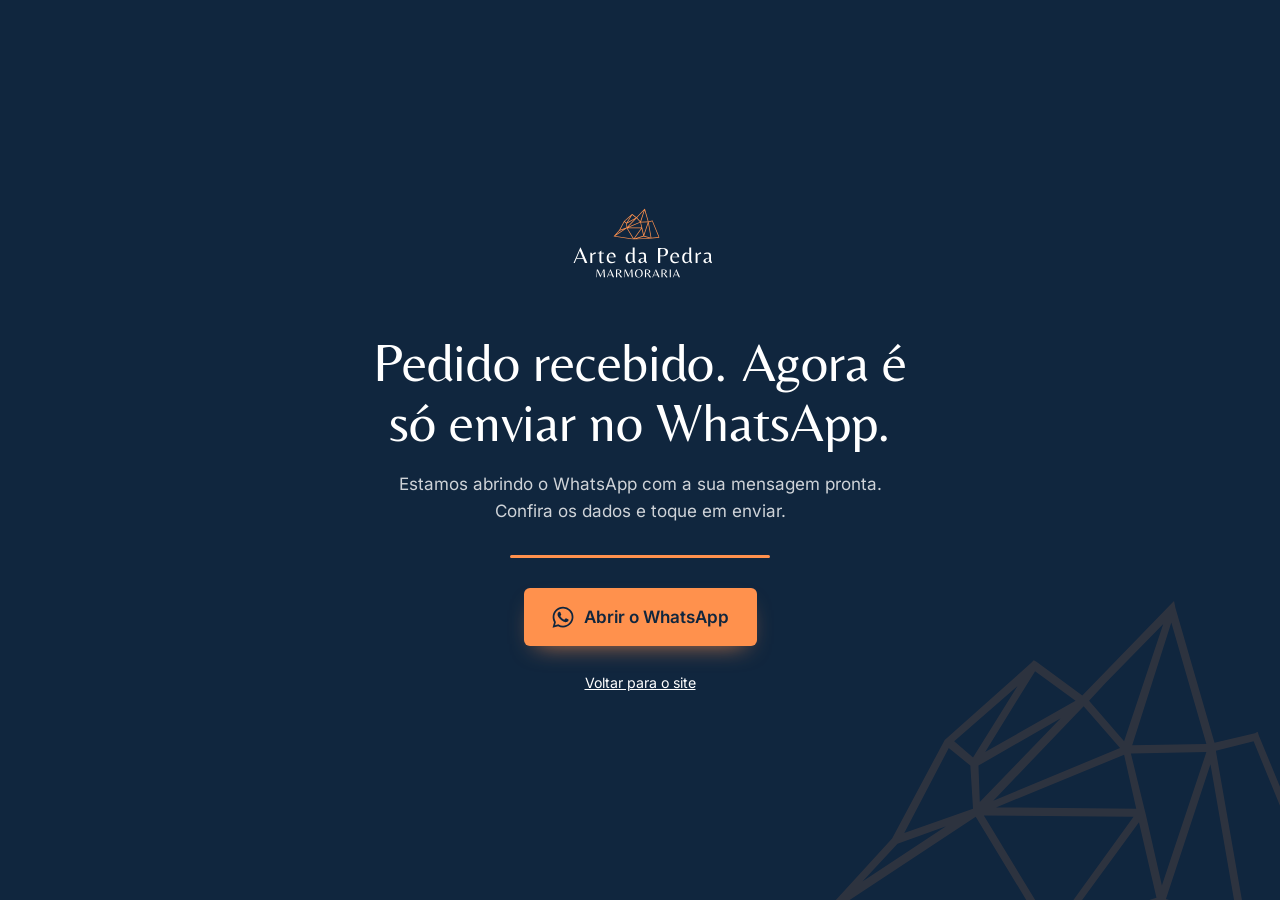
<file: obrigado.html>
<!doctype html>
<html lang="pt-BR">
<head>
<meta charset="utf-8">
<meta name="viewport" content="width=device-width, initial-scale=1">
<title>Recebemos seu pedido | Arte da Pedra Marmoraria</title>
<meta name="description" content="Seu pedido de orçamento foi enviado para a Arte da Pedra Marmoraria.">
<meta name="robots" content="noindex, nofollow">
<meta name="theme-color" content="#10263e">
<link rel="icon" href="assets/img/favicon.svg" type="image/svg+xml">
<link rel="preload" href="assets/fonts/belleza-400.woff2" as="font" type="font/woff2" crossorigin>
<link rel="stylesheet" href="assets/css/style.css?v=4">
<script>
  window.dataLayer = window.dataLayer || [];
  window.dataLayer.push({ event: 'lead_obrigado', lead_origem: 'formulario_lp' });
</script>
<!-- Google Tag Manager -->
<script>(function(w,d,s,l,i){w[l]=w[l]||[];w[l].push({'gtm.start':
new Date().getTime(),event:'gtm.js'});var f=d.getElementsByTagName(s)[0],
j=d.createElement(s),dl=l!='dataLayer'?'&l='+l:'';j.async=true;j.src=
'https://www.googletagmanager.com/gtm.js?id='+i+dl;f.parentNode.insertBefore(j,f);
})(window,document,'script','dataLayer','GTM-KSGFVNRW');</script>
<!-- End Google Tag Manager -->
<style>
  .thanks{min-height:100svh;background:var(--navy);color:#fff;display:grid;place-items:center;padding:40px var(--gut);position:relative;overflow:hidden;text-align:center}
  .thanks__box{max-width:560px;position:relative;z-index:1}
  .thanks__logo{width:150px;margin:0 auto 44px}
  .thanks h1{font-size:clamp(34px,6vw,54px);margin-bottom:18px}
  .thanks p{color:rgba(255,255,255,.8);margin:0 auto 30px;max-width:44ch}
  .thanks__bar{height:3px;background:rgba(255,255,255,.12);border-radius:3px;overflow:hidden;margin:0 auto 30px;max-width:260px}
  .thanks__bar span{display:block;height:100%;width:0;background:var(--orange);animation:fill 3s linear forwards}
  @keyframes fill{to{width:100%}}
  .thanks__mark{position:absolute;right:-80px;bottom:-60px;width:min(560px,80vw);color:var(--orange);opacity:.12}
  .thanks small{display:block;margin-top:26px;color:rgba(255,255,255,.55)}
  .thanks small a{color:#fff}
</style>
</head>
<body>
<!-- Google Tag Manager (noscript) -->
<noscript><iframe src="https://www.googletagmanager.com/ns.html?id=GTM-KSGFVNRW"
height="0" width="0" style="display:none;visibility:hidden"></iframe></noscript>
<!-- End Google Tag Manager (noscript) -->
<main class="thanks">
  <svg class="thanks__mark" viewBox="0 0 110 76" aria-hidden="true"><use href="#i-mark"/></svg>
  <div class="thanks__box">
    <img class="thanks__logo" src="assets/img/logo-arte-da-pedra-branco.svg" alt="Arte da Pedra Marmoraria" width="161" height="89">
    <h1>Pedido recebido. Agora é só enviar no WhatsApp.</h1>
    <p id="t-msg">Estamos abrindo o WhatsApp com a sua mensagem pronta. Confira os dados e toque em enviar.</p>
    <div class="thanks__bar" aria-hidden="true"><span></span></div>
    <a class="btn btn--orange btn--big" id="t-btn" href="https://wa.me/5547996268042?text=Ol%C3%A1%2C%20acabei%20de%20preencher%20o%20formul%C3%A1rio%20no%20site.%20Aguardo%20mais%20informa%C3%A7%C3%B5es.">
      <svg class="ico" aria-hidden="true"><use href="#i-wa"/></svg><span>Abrir o WhatsApp</span>
    </a>
    <small><a href="./">Voltar para o site</a></small>
  </div>
</main>

<svg width="0" height="0" style="position:absolute" aria-hidden="true">
  <symbol id="i-wa" viewBox="0 0 24 24"><path fill="currentColor" d="M17.47 14.38c-.3-.15-1.76-.87-2.03-.97-.27-.1-.47-.15-.67.15-.2.3-.77.97-.94 1.17-.17.2-.35.22-.64.07-.3-.15-1.26-.46-2.39-1.48-.88-.79-1.48-1.76-1.65-2.06-.17-.3-.02-.46.13-.6.13-.13.3-.35.45-.52.15-.17.2-.3.3-.5.1-.2.05-.37-.02-.52-.08-.15-.67-1.62-.92-2.22-.24-.58-.49-.5-.67-.51h-.57c-.2 0-.52.07-.79.37-.27.3-1.04 1.02-1.04 2.48 0 1.46 1.07 2.88 1.21 3.07.15.2 2.1 3.2 5.08 4.49.71.31 1.26.49 1.69.63.71.23 1.36.2 1.87.12.57-.08 1.76-.72 2.01-1.41.25-.7.25-1.29.17-1.41-.07-.13-.27-.2-.57-.35zM12.05 21.5h-.01a9.4 9.4 0 0 1-4.8-1.31l-.34-.2-3.57.94.95-3.48-.22-.36a9.4 9.4 0 0 1-1.44-5.02c0-5.2 4.23-9.43 9.44-9.43 2.52 0 4.89.98 6.67 2.77a9.37 9.37 0 0 1 2.76 6.67c0 5.2-4.24 9.43-9.44 9.43zm8.03-17.46A11.27 11.27 0 0 0 12.05.72C5.8.72.7 5.8.7 12.06c0 2 .52 3.95 1.52 5.67L.6 23.63l6.04-1.58a11.3 11.3 0 0 0 5.4 1.38h.01c6.25 0 11.34-5.09 11.35-11.34 0-3.03-1.18-5.88-3.32-8.02z"/></symbol>
  <symbol id="i-mark" viewBox="126 32 110 76"><path fill="currentColor" d="M 145.152344 85.191406 L 138.265625 92.609375 L 154.691406 81.746094 Z M 181.71875 102.148438 L 208.210938 100.558594 L 196.820312 97.378906 Z M 212.980469 101.882812 L 212.71875 101.882812 L 175.625 104.003906 L 175.359375 104.003906 L 133.496094 97.644531 L 131.90625 97.378906 L 132.964844 96.320312 L 144.09375 84.132812 L 154.425781 64.789062 L 171.382812 49.6875 L 171.914062 49.15625 L 172.445312 49.421875 L 181.453125 56.046875 L 198.410156 38.558594 L 199.46875 37.5 L 199.734375 38.824219 L 207.417969 65.320312 L 215.367188 63.464844 L 215.898438 63.199219 L 216.160156 63.996094 L 230.734375 99.234375 L 231 100.292969 L 229.9375 100.292969 Z M 168.734375 54.191406 L 156.28125 65.054688 L 159.992188 68.234375 Z M 135.613281 96.320312 L 174.035156 102.148438 L 160.519531 79.894531 Z M 175.625 101.882812 L 191.519531 79.894531 L 162.109375 79.628906 Z M 164.496094 78.039062 L 192.050781 78.304688 L 189.664062 67.703125 Z M 193.640625 78.304688 L 193.90625 79.363281 L 197.085938 93.40625 L 205.828125 67.175781 L 190.992188 67.441406 Z M 192.582031 80.953125 L 177.476562 101.621094 L 196.023438 95.789062 Z M 211.921875 100.03125 L 206.625 69.558594 L 197.878906 96.054688 Z M 207.683594 66.910156 L 213.511719 100.292969 L 228.878906 98.703125 L 215.101562 65.054688 Z M 163.964844 76.714844 L 188.871094 66.378906 L 181.71875 58.167969 Z M 191.253906 65.851562 L 205.828125 65.585938 L 198.9375 41.738281 Z M 182.777344 57.105469 L 189.664062 65.054688 L 197.351562 42.003906 L 185.957031 53.664062 Z M 180.128906 57.105469 L 172.179688 51.277344 L 162.375 67.175781 Z M 159.460938 69.824219 L 155.222656 66.378906 L 146.476562 83.074219 L 159.992188 78.304688 Z M 161.050781 69.824219 L 161.316406 76.976562 L 177.214844 60.550781 Z M 161.050781 69.824219 "/></symbol>
</svg>

<script>
(function(){
  var PREFIX = 'https://wa.me/5547996268042';
  var btn = document.getElementById('t-btn');
  var url = null;
  try { url = new URLSearchParams(location.search).get('wa'); } catch (e) {}
  if (!url) { try { url = sessionStorage.getItem('adp_wa_url'); } catch (e) {} }
  /* Só aceita link do WhatsApp da própria marmoraria */
  if (url && url.indexOf(PREFIX + '?text=') === 0) {
    btn.href = url;
  } else {
    url = btn.href;
  }
  var reduce = window.matchMedia('(prefers-reduced-motion: reduce)').matches;
  setTimeout(function(){ window.location.href = url; }, reduce ? 800 : 3000);
})();
</script>
</body>
</html>
</file>
<file: assets/css/style.css>
/* Arte da Pedra Marmoraria | LP QH4 Growth */
/* Fontes self-hosted (Belleza pedida no briefing + Inter no corpo) */
@font-face{font-family:"Belleza";src:url("../fonts/belleza-400.woff2") format("woff2");font-weight:400;font-style:normal;font-display:swap}
@font-face{font-family:"Inter";src:url("../fonts/inter-400.woff2") format("woff2");font-weight:400;font-style:normal;font-display:swap}
@font-face{font-family:"Inter";src:url("../fonts/inter-500.woff2") format("woff2");font-weight:500;font-style:normal;font-display:swap}
@font-face{font-family:"Inter";src:url("../fonts/inter-600.woff2") format("woff2");font-weight:600;font-style:normal;font-display:swap}
:root{
  --navy:#10263e;
  --navy-2:#183350;
  --navy-3:#21405f;
  --orange:#ff914d;
  --orange-deep:#b8541b;
  --white:#ffffff;
  --stone:#eef1f3;
  --stone-2:#dfe4e8;
  --ink:#10263e;
  --muted:#53647a;
  --wa:#25d366;
  --display:"Belleza", "Optima", "Segoe UI", sans-serif;
  --body:"Inter", system-ui, -apple-system, "Segoe UI", Roboto, sans-serif;
  --wrap:1180px;
  --gut:clamp(16px, 4vw, 40px);
  --ease:cubic-bezier(.22,.8,.24,1);
}
*,*::before,*::after{box-sizing:border-box}
html{scroll-behavior:smooth;-webkit-text-size-adjust:100%}
body{margin:0;background:var(--white);color:var(--ink);font:400 17px/1.6 var(--body);-webkit-font-smoothing:antialiased;overflow-x:hidden}
img,video,svg{display:block;max-width:100%}
img{height:auto}
a{color:inherit}
h1,h2,h3{font-family:var(--display);font-weight:400;line-height:1.12;margin:0;letter-spacing:-.005em;text-wrap:balance}
h2{font-size:clamp(30px, 4.2vw, 50px)}
h3{font-size:clamp(22px, 2.2vw, 27px)}
p{margin:0 0 1em}
:focus-visible{outline:3px solid var(--orange);outline-offset:3px;border-radius:4px}
.skip{position:absolute;left:-999px;top:8px;background:var(--orange);color:var(--navy);padding:10px 16px;z-index:200;border-radius:6px}
.skip:focus{left:12px}
.wrap{max-width:var(--wrap);margin:0 auto;padding:0 var(--gut)}
.ico{width:22px;height:22px;flex:none}

/* Buttons */
.btn{display:inline-flex;align-items:center;justify-content:center;gap:10px;font:600 16px/1.2 var(--body);text-decoration:none;border:0;border-radius:6px;padding:14px 22px;cursor:pointer;position:relative;overflow:hidden;transition:transform .25s var(--ease), box-shadow .25s var(--ease), background-color .25s}
.btn::after{content:"";position:absolute;inset:0;background:linear-gradient(115deg,transparent 30%,rgba(255,255,255,.45) 50%,transparent 70%);transform:translateX(-120%);transition:transform .7s var(--ease)}
.btn:hover::after{transform:translateX(120%)}
.btn:hover{transform:translateY(-2px)}
.btn:active{transform:translateY(0) scale(.98)}
.btn--orange{background:var(--orange);color:var(--navy);box-shadow:0 10px 24px -12px rgba(255,145,77,.8)}
.btn--orange:hover{box-shadow:0 16px 30px -14px rgba(255,145,77,.95)}
.btn--navy{background:var(--navy);color:var(--white)}
.btn--big{padding:18px 28px;font-size:17px}
.btn--small{padding:10px 16px;font-size:15px}
.btn--full{width:100%}
.btn[disabled]{background:#c9d0d7;color:#6b7888;box-shadow:none;cursor:not-allowed;transform:none}
.btn[disabled]::after{display:none}
.link-under{color:inherit;font-size:15px;text-decoration:underline;text-decoration-color:rgba(255,255,255,.4);text-underline-offset:5px;transition:text-decoration-color .2s}
.link-under:hover{text-decoration-color:var(--orange)}

/* Header */
.topo{position:fixed;inset:0 0 auto 0;z-index:50;transition:background-color .35s, box-shadow .35s, padding .35s;padding:14px 0}
.topo__in{max-width:1320px;margin:0 auto;padding:0 var(--gut);display:flex;align-items:center;gap:28px}
.topo__logo img{width:136px;height:auto;transition:width .35s var(--ease)}
.topo__nav{display:flex;gap:26px;margin-left:auto;background:rgba(16,38,62,.72);backdrop-filter:blur(10px);-webkit-backdrop-filter:blur(10px);padding:10px 22px;border-radius:40px}
.topo.is-solid .topo__nav{background:transparent;backdrop-filter:none}
.topo__nav a{color:rgba(255,255,255,.82);text-decoration:none;font-size:15px;position:relative;padding:4px 0}
.topo__nav a::after{content:"";position:absolute;left:0;right:100%;bottom:0;height:1px;background:var(--orange);transition:right .3s var(--ease)}
.topo__nav a:hover{color:#fff}
.topo__nav a:hover::after{right:0}
.topo.is-solid{background:rgba(16,38,62,.96);backdrop-filter:blur(8px);box-shadow:0 8px 30px -18px rgba(0,0,0,.6);padding:8px 0}
.topo.is-solid .topo__logo img{width:92px}

/* Hero */
.hero{position:relative;background:var(--navy);color:var(--white);display:grid;grid-template-columns:minmax(0,1fr) minmax(0,1.08fr);min-height:min(100svh, 900px);overflow:hidden}
.hero__copy{align-self:center;padding:150px var(--gut) 90px max(var(--gut), calc((100vw - 1320px)/2 + var(--gut)));position:relative;z-index:2;min-width:0}
.hero__copy > *{max-width:600px}
.hero__place{color:var(--orange);font-size:15px;letter-spacing:.02em;margin-bottom:22px;display:flex;align-items:center;gap:12px}
.hero__place::before{content:"";width:34px;height:1px;background:var(--orange)}
.hero__title{font-size:clamp(40px, 5vw, 70px);line-height:1.04}
.hero__line{display:block;overflow:hidden;padding-bottom:.06em}
.hero__line + .hero__line{color:rgba(255,255,255,.72)}
.hero__sub{font-size:clamp(17px,1.4vw,19px);color:rgba(255,255,255,.84);max-width:52ch;margin:26px 0 34px}
.hero__actions{display:flex;flex-wrap:wrap;align-items:center;gap:18px 26px}
.hero__note{margin:26px 0 0;font-size:14px;color:rgba(255,255,255,.62)}
.hero__media{position:relative;min-height:100%}
.hero__photo{position:absolute;inset:0;clip-path:polygon(16% 0,100% 0,100% 100%,0 100%,10% 58%,4% 34%);overflow:hidden}
.hero__photo img{width:100%;height:112%;object-fit:cover;object-position:50% 60%;will-change:transform}
.hero__facets{position:absolute;inset:0;width:100%;height:100%;pointer-events:none;z-index:1}
.hero__facets .f{fill:none;stroke:var(--orange);stroke-width:1.6;vector-effect:non-scaling-stroke;stroke-dasharray:1400;stroke-dashoffset:1400}
.hero__facets .f--soft{stroke-opacity:.45}

/* Hero entrance (único momento orquestrado) */
.js .hero [data-in]{opacity:0;transform:translateY(18px)}
.is-loaded .hero [data-in]{opacity:1;transform:none;transition:opacity .9s var(--ease), transform .9s var(--ease)}
.js .hero__photo{opacity:0;transform:scale(1.04)}
.is-loaded .hero__photo{opacity:1;transform:none;transition:opacity 1.1s var(--ease), transform 1.6s var(--ease)}
.is-loaded .hero__facets .f{stroke-dashoffset:0;transition:stroke-dashoffset 1.4s var(--ease) .45s}
.is-loaded .hero__facets .f:nth-child(n+3){transition-delay:.75s}
.is-loaded .hero__facets .f:nth-child(n+6){transition-delay:1s}

/* Reveal */
.js .reveal{opacity:0;transform:translateY(26px);transition:opacity .8s var(--ease), transform .8s var(--ease)}
.js .reveal.is-in{opacity:1;transform:none}

/* Rooms */
.rooms{background:var(--stone);padding:clamp(80px,10vw,130px) 0}
.rooms__head{display:grid;grid-template-columns:1.1fr .9fr;gap:20px 60px;align-items:end;margin-bottom:56px}
.rooms__head p{color:var(--muted);margin:0;max-width:46ch}
.rooms__grid{display:grid;grid-template-columns:300px minmax(0,1fr);gap:48px;align-items:start}
.rooms__list{list-style:none;margin:0;padding:0;border-left:1px solid var(--stone-2)}
.rooms__list button{all:unset;box-sizing:border-box;display:flex;align-items:center;width:100%;cursor:pointer;font:400 clamp(22px,2.3vw,30px)/1.2 var(--display);color:#8494a6;padding:12px 0 12px 26px;position:relative;transition:color .3s, padding-left .35s var(--ease)}
.rooms__list button::before{content:"";position:absolute;left:-1px;top:14%;bottom:14%;width:3px;background:var(--orange);transform:scaleY(0);transition:transform .35s var(--ease)}
.rooms__list button:hover{color:var(--navy)}
.rooms__list button[aria-selected="true"]{color:var(--navy);padding-left:34px}
.rooms__list button[aria-selected="true"]::before{transform:scaleY(1)}
.rooms__list button:focus-visible{outline:3px solid var(--orange);outline-offset:2px}
.rooms__panel{display:grid;grid-template-columns:minmax(0,1fr) minmax(0,.9fr);gap:40px;align-items:center;background:var(--white);padding:18px;border-radius:4px;box-shadow:0 30px 60px -40px rgba(16,38,62,.35)}
.rooms__fig{margin:0;position:relative;aspect-ratio:4/5;overflow:hidden;background:var(--navy);clip-path:polygon(0 0,100% 0,100% 88%,82% 100%,0 100%)}
.rooms__fig > img{width:100%;height:100%;object-fit:cover;transition:opacity .45s var(--ease), transform .8s var(--ease)}
.rooms__fig.is-swapping > img{opacity:0;transform:scale(1.04)}
.rooms__blank{position:absolute;inset:0;display:grid;place-items:center;background:linear-gradient(160deg,var(--navy-2),var(--navy))}
.rooms__blank img{width:46%;opacity:.95}
.rooms__text{padding:12px 18px 12px 0}
.rooms__text h3{font-size:clamp(28px,3vw,40px);margin-bottom:14px}
.rooms__text p{color:var(--muted);margin-bottom:28px}

/* Story */
.story{background:var(--navy-2);color:var(--white);padding:clamp(80px,10vw,130px) 0;position:relative;overflow:hidden}
.story__grid{display:grid;grid-template-columns:minmax(0,1.25fr) minmax(0,.75fr);gap:clamp(40px,7vw,100px);align-items:center}
.story__text h2{margin-bottom:28px;max-width:16ch}
.story__text > p{color:rgba(255,255,255,.8);max-width:58ch}
.story__quote{margin:40px 0 0;padding:6px 0 6px 28px;border-left:2px solid var(--orange)}
.story__quote p{font:400 clamp(22px,2.3vw,29px)/1.32 var(--display);color:var(--white);margin-bottom:14px}
.story__quote cite{font-style:normal;font-size:14px;color:var(--orange)}
.story__video{margin:0;justify-self:center;max-width:300px;width:100%}
.phone{border-radius:28px;overflow:hidden;border:6px solid var(--navy-3);aspect-ratio:9/16;background:var(--navy);box-shadow:0 40px 70px -40px rgba(0,0,0,.7)}
.phone video{width:100%;height:100%;object-fit:cover}
.story__video figcaption{font-size:14px;color:rgba(255,255,255,.62);margin-top:16px;text-align:center}

/* Steps */
.steps{padding:clamp(80px,10vw,130px) 0;background:var(--white)}
.steps h2{max-width:26ch;margin-bottom:64px}
.steps__list{list-style:none;margin:0;padding:0;display:grid;grid-template-columns:repeat(4,minmax(0,1fr));gap:0;position:relative}
.steps__list::before{content:"";position:absolute;left:0;right:0;top:27px;height:1px;background:var(--stone-2)}
.steps__list li{position:relative;padding:0 28px 0 0}
.steps__n{display:grid;place-items:center;width:56px;height:56px;font:400 24px/1 var(--display);color:var(--navy);position:relative;margin-bottom:28px;clip-path:polygon(50% 0,100% 30%,88% 100%,12% 100%,0 30%);background:var(--orange)}
.steps__list h3{margin-bottom:12px}
.steps__list p{color:var(--muted);font-size:16px;margin:0}
.steps__list li:nth-child(2){transition-delay:.08s}
.steps__list li:nth-child(3){transition-delay:.16s}
.steps__list li:nth-child(4){transition-delay:.24s}

/* Works */
.works{background:var(--stone);padding:clamp(80px,10vw,130px) 0}
.works__head{display:flex;flex-wrap:wrap;align-items:end;justify-content:space-between;gap:24px;margin-bottom:40px}
.chips{display:flex;flex-wrap:wrap;gap:8px}
.chip{font:500 15px/1 var(--body);color:var(--navy);background:transparent;border:1px solid #b9c3cd;border-radius:40px;padding:11px 18px;cursor:pointer;transition:background-color .25s, color .25s, border-color .25s}
.chip:hover{border-color:var(--navy)}
.chip.is-on{background:var(--navy);color:var(--white);border-color:var(--navy)}
.works__grid{display:grid;grid-template-columns:repeat(4,minmax(0,1fr));grid-auto-rows:250px;grid-auto-flow:dense;gap:12px}
.work{all:unset;box-sizing:border-box;position:relative;overflow:hidden;cursor:zoom-in;background:var(--stone-2);border-radius:3px}
.work.w-big{grid-column:span 2;grid-row:span 2}
.work.w-wide{grid-column:span 2}
.work img{width:100%;height:100%;object-fit:cover;transition:transform .8s var(--ease), filter .5s}
.work span{position:absolute;left:0;right:0;bottom:0;padding:40px 16px 14px;color:#fff;font-size:14px;background:linear-gradient(transparent,rgba(16,38,62,.85));transform:translateY(100%);transition:transform .45s var(--ease)}
.work:hover img,.work:focus-visible img{transform:scale(1.05)}
.work:hover span,.work:focus-visible span{transform:none}
.work:focus-visible{outline:3px solid var(--orange);outline-offset:2px}
.work.is-hidden{display:none}
.work.is-pop{animation:pop .5s var(--ease)}
@keyframes pop{from{opacity:0;transform:scale(.96)}to{opacity:1;transform:none}}
.works__more{margin:32px 0 0;color:var(--muted)}
.works__more{display:flex;flex-wrap:wrap;align-items:center;gap:10px 12px}
.ig-tag{display:inline-flex;align-items:center;gap:8px;padding:6px 14px 6px 6px;border-radius:8px;background:var(--navy);color:#fff;font-weight:600;text-decoration:none;transition:transform .2s ease,background .2s ease}
.ig-tag:hover{background:var(--navy-2);transform:translateY(-1px)}
.ig-tag__ico{width:24px;height:24px;flex:none}

/* Region */
.region{background:var(--navy);color:var(--white);padding:clamp(70px,8vw,110px) 0;position:relative;overflow:hidden}
.region::before{content:"";position:absolute;right:-6%;top:-30%;width:520px;height:160%;background:var(--navy-2);clip-path:polygon(30% 0,100% 0,100% 100%,0 100%,18% 55%)}
.region__grid{display:grid;grid-template-columns:minmax(0,1.2fr) minmax(0,.8fr);gap:48px;align-items:center;position:relative}
.region h2{margin-bottom:20px}
.region p{color:rgba(255,255,255,.8);max-width:52ch}
.region__lead{font-size:20px;color:#fff!important}
.region__lead strong{font-weight:600;color:var(--orange)}
.region__card{display:flex;flex-direction:column;align-items:flex-start;gap:18px}
.region__hours{display:flex;flex-direction:column;gap:2px;margin:0}
.region__hours span:first-child{font-size:14px;color:rgba(255,255,255,.6)}
.region__hours span:last-child{font:400 24px/1.3 var(--display);color:#fff}
.region__phone{margin:0;font-size:15px;color:rgba(255,255,255,.62)!important}

/* Form */
.form-sec{background:var(--white);padding:clamp(80px,10vw,130px) 0}
.form-sec__grid{display:grid;grid-template-columns:minmax(0,.85fr) minmax(0,1.15fr);gap:clamp(40px,6vw,90px);align-items:start}
.form-sec__intro h2{margin-bottom:18px;max-width:14ch}
.form-sec__intro p{color:var(--muted);max-width:40ch}
.form-sec__tex{margin-top:36px;width:100%;max-width:380px;aspect-ratio:1;object-fit:cover;clip-path:polygon(0 12%,22% 0,100% 0,100% 78%,74% 100%,0 100%)}
.form{background:var(--stone);padding:clamp(24px,3.5vw,40px);border-radius:4px;display:grid;grid-template-columns:1fr 1fr;gap:18px 18px}
.field{display:flex;flex-direction:column;gap:7px;min-width:0}
.field:nth-of-type(n+5), .field--radios, .form .btn, .form__hint, .form__lgpd{grid-column:1/-1}
.field label, .field legend{font-size:14px;font-weight:500;color:var(--navy)}
.opt{font-weight:400;color:var(--muted)}
.field input:not([type=radio]),.field select,.field textarea{font:400 16px/1.4 var(--body);color:var(--ink);background:var(--white);border:1px solid #c6ced6;border-radius:5px;padding:13px 14px;width:100%;transition:border-color .2s, box-shadow .2s;appearance:none;-webkit-appearance:none}
.field select{background-image:url("data:image/svg+xml,%3Csvg xmlns='http://www.w3.org/2000/svg' width='14' height='9' viewBox='0 0 14 9'%3E%3Cpath d='M1 1l6 6 6-6' stroke='%2310263e' stroke-width='2' fill='none'/%3E%3C/svg%3E");background-repeat:no-repeat;background-position:right 14px center;padding-right:40px}
.field textarea{resize:vertical;min-height:88px}
.field input:focus,.field select:focus,.field textarea:focus{outline:none;border-color:var(--navy);box-shadow:0 0 0 3px rgba(255,145,77,.35)}
.field.is-bad input,.field.is-bad select{border-color:#c0392b}
.field--radios{border:0;padding:0;margin:0;display:flex;flex-direction:row;flex-wrap:wrap;gap:10px}
.field--radios legend{margin-bottom:8px;width:100%}
.field--radios label{display:inline-flex;align-items:center;gap:8px;background:var(--white);border:1px solid #c6ced6;border-radius:40px;padding:10px 16px;cursor:pointer;font-size:15px;font-weight:400;transition:border-color .2s, background-color .2s}
.field--radios input{accent-color:var(--orange-deep);width:16px;height:16px;margin:0}
.field--radios label:has(input:checked){border-color:var(--navy);background:#fff6ef}
.form__hint{font-size:14px;color:var(--muted);margin:-4px 0 0;text-align:center}
.form__hint.is-ok{color:#1d7a46}
.form__lgpd{font-size:12.5px;color:var(--muted);margin:0;text-align:center}

/* FAQ */
.faq{background:var(--stone);padding:clamp(80px,10vw,130px) 0}
.faq__grid{display:grid;grid-template-columns:minmax(0,.8fr) minmax(0,1.2fr);gap:clamp(30px,6vw,90px);align-items:start}
.faq h2{position:sticky;top:110px;max-width:12ch}
.faq__list{border-top:1px solid #c9d2da}
.faq details{border-bottom:1px solid #c9d2da}
.faq summary{list-style:none;cursor:pointer;display:flex;justify-content:space-between;gap:20px;align-items:center;padding:24px 0;font:400 clamp(20px,1.9vw,24px)/1.3 var(--display);color:var(--navy)}
.faq summary::-webkit-details-marker{display:none}
.faq summary::after{content:"";flex:none;width:14px;height:14px;border-right:2px solid var(--orange-deep);border-bottom:2px solid var(--orange-deep);transform:rotate(45deg) translate(-3px,-3px);transition:transform .35s var(--ease)}
.faq details[open] summary::after{transform:rotate(-135deg) translate(-3px,-3px)}
.faq details p{color:var(--muted);margin:0 0 24px;max-width:60ch;animation:faqIn .4s var(--ease)}
@keyframes faqIn{from{opacity:0;transform:translateY(-6px)}to{opacity:1;transform:none}}

/* Final */
.final{background:var(--navy);color:var(--white);padding:clamp(90px,11vw,150px) 0;position:relative;overflow:hidden;text-align:left}
.final__facets{position:absolute;right:-60px;bottom:-40px;width:min(640px,70vw);height:auto;color:var(--orange);opacity:.2;pointer-events:none}
.final__in{position:relative}
.final h2{font-size:clamp(34px,5vw,64px);max-width:18ch;margin-bottom:40px}
.final__sub{font-size:20px;color:rgba(255,255,255,.8);max-width:40ch;margin:-20px 0 36px}

/* Footer */
.rodape{background:#0d2034;color:rgba(255,255,255,.72);font-size:15px;padding:60px 0 30px}
.rodape__grid{display:grid;grid-template-columns:auto 1fr 1fr;gap:30px 60px;align-items:start}
.rodape__grid img{width:130px}
.rodape p{margin:0 0 6px}
.rodape a{text-decoration:none;transition:color .2s}
.rodape a:hover{color:var(--orange)}
.rodape__base{display:flex;flex-wrap:wrap;justify-content:space-between;gap:10px;margin-top:44px;padding-top:22px;border-top:1px solid rgba(255,255,255,.1);font-size:13px;color:rgba(255,255,255,.5)}
.rodape__base a{color:rgba(255,255,255,.8);text-decoration:underline;text-underline-offset:3px}

/* WhatsApp flutuante */
.wa-float{position:fixed;right:20px;bottom:20px;z-index:60;width:60px;height:60px;border-radius:50%;background:var(--wa);color:#fff;display:grid;place-items:center;box-shadow:0 12px 28px -8px rgba(0,0,0,.45);transition:transform .3s var(--ease)}
.wa-float svg{width:32px;height:32px}
.wa-float::before{content:"";position:absolute;inset:0;border-radius:50%;background:var(--wa);z-index:-1;animation:ping 2.4s var(--ease) infinite}
.wa-float:hover{transform:scale(1.08)}
@keyframes ping{0%{transform:scale(1);opacity:.55}80%,100%{transform:scale(1.6);opacity:0}}

/* Lightbox */
.lightbox{position:fixed;inset:0;z-index:100;background:rgba(10,24,40,.94);display:grid;grid-template-columns:auto 1fr auto;align-items:center;gap:12px;padding:20px}
.lightbox[hidden]{display:none}
.lightbox figure{margin:0;display:flex;flex-direction:column;align-items:center;gap:12px;min-width:0}
.lightbox img{max-height:82vh;width:auto;max-width:100%;border-radius:3px;animation:pop .4s var(--ease)}
.lightbox figcaption{color:rgba(255,255,255,.8);font-size:15px}
.lightbox button{background:rgba(255,255,255,.08);border:0;color:#fff;width:48px;height:48px;border-radius:50%;display:grid;place-items:center;cursor:pointer;transition:background-color .2s}
.lightbox button:hover{background:rgba(255,255,255,.18)}
.lightbox button svg{width:24px;height:24px}
.lightbox__close{position:absolute;top:16px;right:16px}

/* Responsive */
@media (max-width:1020px){
  .topo__nav{display:none}
  .topo__in .btn{margin-left:auto}
  .rooms__grid{grid-template-columns:1fr;gap:24px}
  .rooms__list{display:flex;overflow-x:auto;border-left:0;border-bottom:1px solid var(--stone-2);gap:4px;scrollbar-width:none;-webkit-mask-image:linear-gradient(90deg,#000 85%,transparent)}
  .rooms__list::-webkit-scrollbar{display:none}
  .rooms__list li{flex:none}
  .rooms__list button{font-size:20px;padding:10px 14px 14px}
  .rooms__list button[aria-selected="true"]{padding-left:14px}
  .rooms__list button::before{left:14px;right:14px;top:auto;bottom:-1px;width:auto;height:3px;transform:scaleX(0)}
  .rooms__list button[aria-selected="true"]::before{transform:scaleX(1)}
  .steps__list{grid-template-columns:1fr 1fr;gap:44px 0}
  .steps__list::before{display:none}
  .works__grid{grid-template-columns:repeat(3,minmax(0,1fr))}
}
@media (max-width:820px){
  body{font-size:16px}
  .hero{grid-template-columns:1fr;min-height:0}
  .hero__media{order:-1;height:62svh;min-height:380px;max-height:560px}
  .hero__photo{clip-path:polygon(0 0,100% 0,100% 90%,64% 100%,28% 94%,0 100%)}
  .hero__photo img{height:118%}
  .hero__facets{display:none}
  .hero__copy{padding:34px var(--gut) 64px}
  .hero__copy > *{max-width:none}
  .hero__media::after{content:"";position:absolute;inset:0 0 auto 0;height:130px;background:linear-gradient(rgba(16,38,62,.75),transparent);pointer-events:none}
  .topo.is-solid{background:rgba(16,38,62,.97)}
  .rooms__head,.story__grid,.region__grid,.form-sec__grid,.faq__grid{grid-template-columns:1fr}
  .rooms__head{margin-bottom:32px}
  .rooms__panel{grid-template-columns:1fr;gap:20px;padding:12px}
  .rooms__fig{aspect-ratio:4/4.4}
  .rooms__text{padding:4px 8px 12px}
  .story__video{max-width:220px}
  .works__grid{grid-template-columns:1fr 1fr;grid-auto-rows:170px;gap:8px}
  .work span{transform:none;font-size:13px;padding:30px 10px 10px}
  .form{grid-template-columns:1fr}
  .form-sec__tex{display:none}
  .faq h2{position:static}
  .rodape__grid{grid-template-columns:1fr}
  .lightbox{grid-template-columns:1fr;padding:60px 12px}
  .lightbox__nav{position:absolute;bottom:18px}
  .lightbox__prev{left:calc(50% - 60px)}
  .lightbox__next{right:calc(50% - 60px)}
}
@media (max-width:520px){
  .steps__list{grid-template-columns:1fr;gap:36px}
  .steps__list li{display:grid;grid-template-columns:56px 1fr;column-gap:18px;padding:0}
  .steps__n{grid-row:span 2;margin:0}
  .steps__list h3{align-self:center;margin:0 0 6px}
  .steps__list p{grid-column:2}
  .hero__actions .btn{width:100%}
  .btn--big{padding:17px 20px}
  .wa-float{width:56px;height:56px;right:16px;bottom:16px}
}
@media (prefers-reduced-motion:reduce){
  *,*::before,*::after{animation:none!important;transition:none!important;scroll-behavior:auto!important}
  .js .reveal,.js .hero [data-in],.js .hero__photo{opacity:1!important;transform:none!important}
  .hero__facets .f{stroke-dashoffset:0!important}
}

.is-loaded .hero__place[data-in]{transition-delay:.05s}
.is-loaded .hero__title [data-in]:nth-child(1){transition-delay:.15s}
.is-loaded .hero__title [data-in]:nth-child(2){transition-delay:.3s}
.is-loaded .hero__sub[data-in]{transition-delay:.45s}
.is-loaded .hero__actions[data-in]{transition-delay:.6s}
.is-loaded .hero__note[data-in]{transition-delay:.75s}
[hidden]{display:none!important}
</file>
